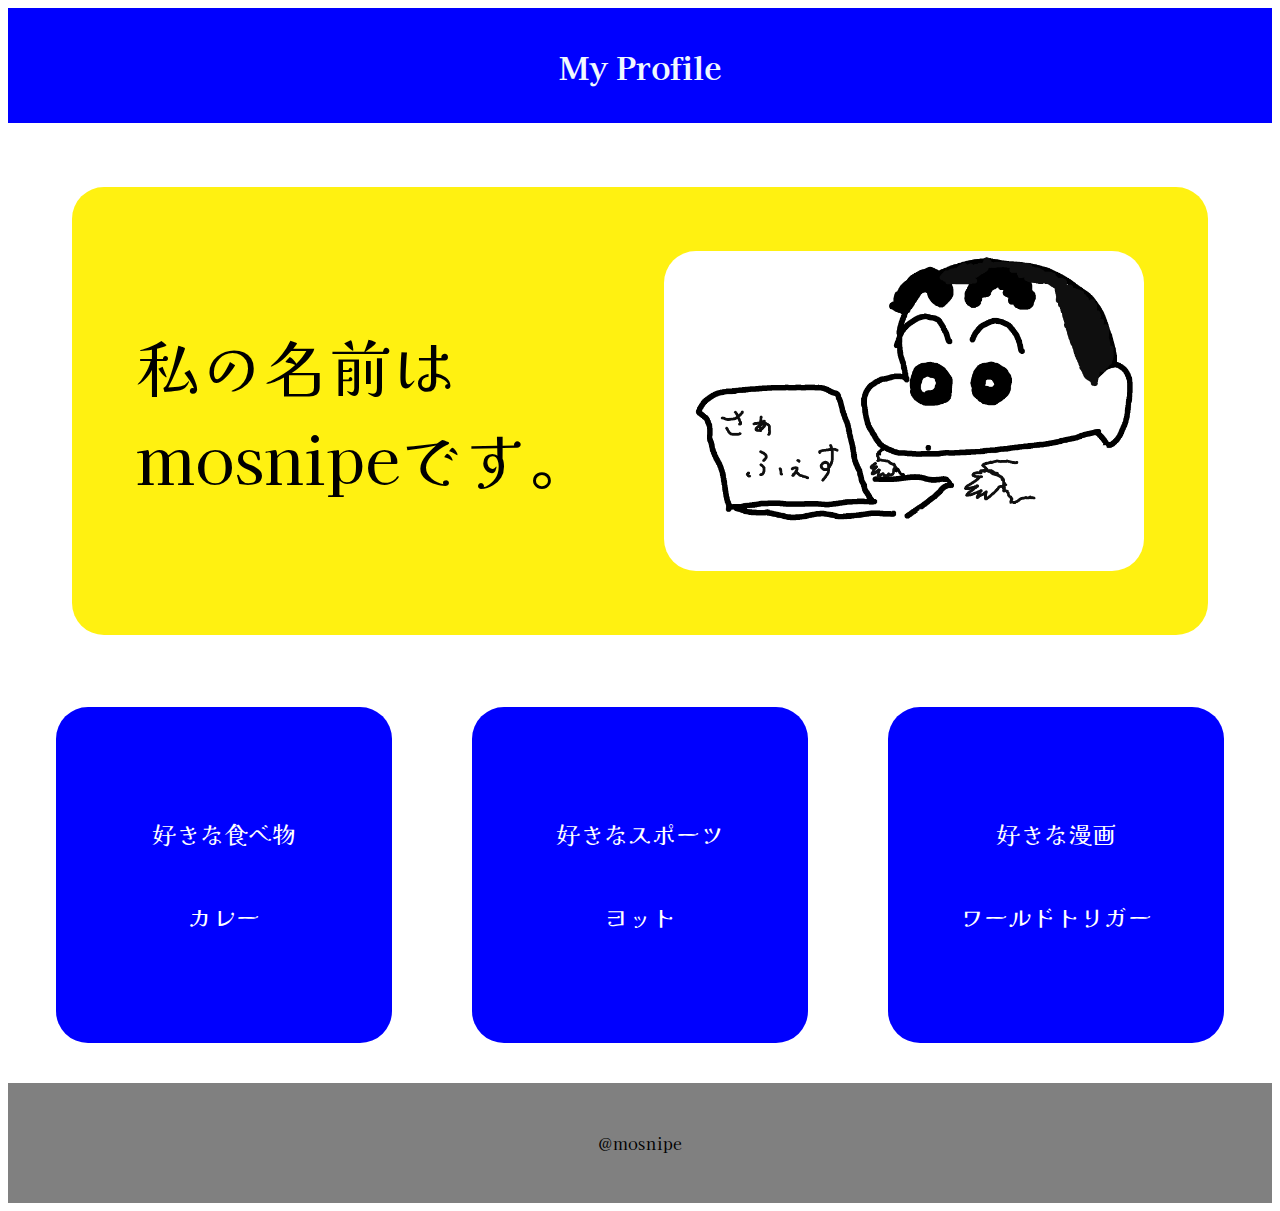
<file: 1-profile/index.html>
<!DOCTYPE html>
<html lang="ja">
<head>
    <meta charset="UTF-8">
    <meta name="viewport" content="width=device-width, initial-scale=1.0">
    <title>mosnipe-profile</title>
    <link rel="stylesheet" href="style.css">
    <link href="https://fonts.googleapis.com/css2?family=Hachi+Maru+Pop&display=swap" rel="stylesheet">
    <link href="https://fonts.googleapis.com/css2?family=Sawarabi+Mincho&display=swap" rel="stylesheet">
    <link href="https://fonts.googleapis.com/css2?family=Kaisei+Decol&display=swap" rel="stylesheet">



</head>
<body>
    <div class="header">
        <h2 class="header-ttl">My Profile</h2>
    </div>
    <div class="main">
        <div class="selfish">
            <p>私の名前はmosnipeです。</p>
            <img src="./img/selfish.png">
        </div>
        <div class="card-container">
            <div class="card card1">
                <p class="card-ttl">好きな食べ物</p>
                <p>カレー</p>
            </div>
            <div class="card card2">
                <p class="card-ttl">好きなスポーツ</p>
                <p>ヨット</p>
            </div>
            <div class="card card3">
                <p class="card-ttl">好きな漫画</p>
                <p>ワールドトリガー</p>
            </div>
        </div>
    </div>
    <div class="footer">
        <p class="footer-ttl">@mosnipe</p>
    </div>
    
</body>
</html>
</file>
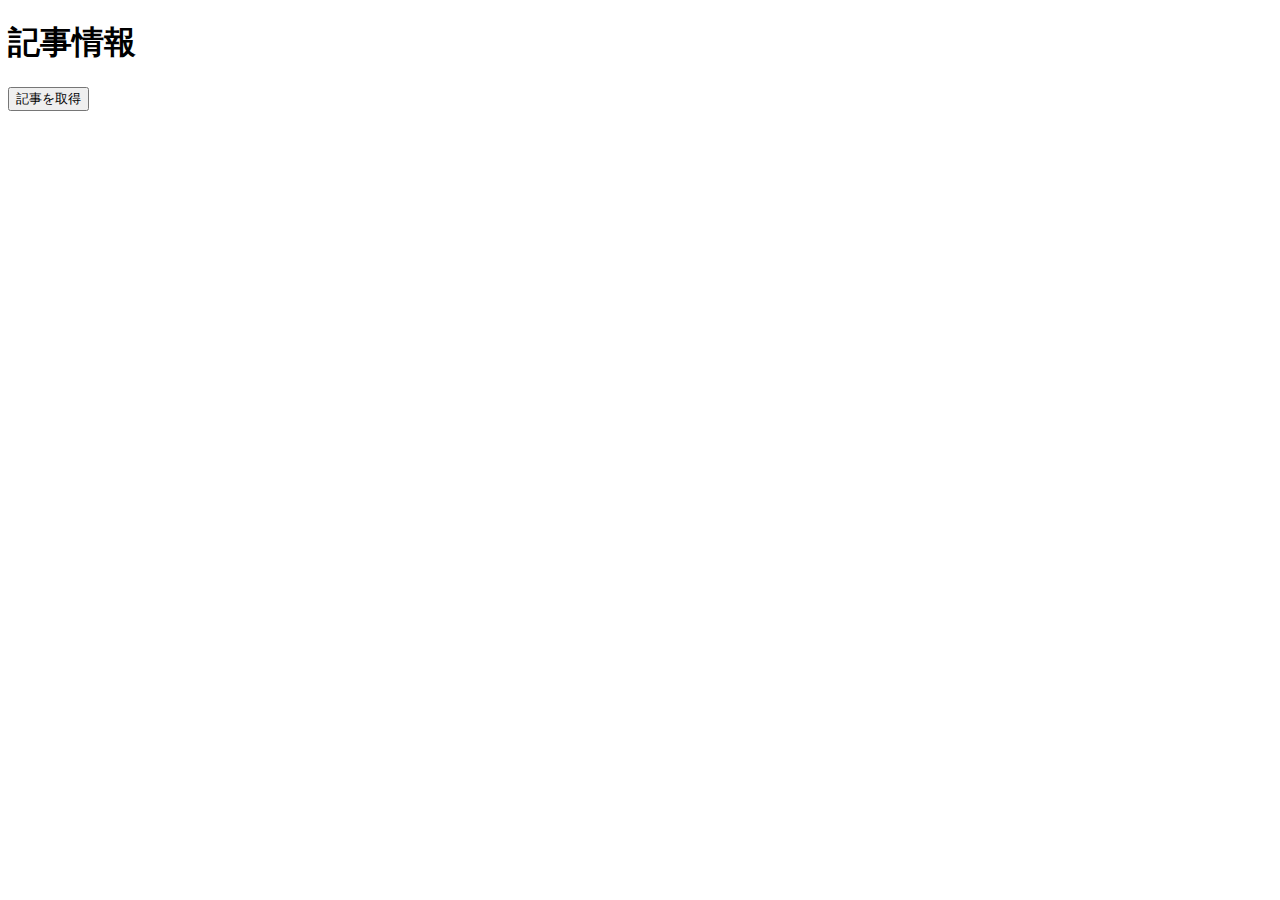
<file: 2-api/index.html>
<!DOCTYPE html>
<html lang="ja">
<head>
    <meta charset="UTF-8">
    <meta name="viewport" content="width=device-width, initial-scale=1.0">
    <title>APIデータ取得アプリ</title>
</head>
<body>
    <h1 class="title">記事情報</h1>
    <button id="fetchButton">記事を取得</button>
    <div id="output"></div>

    <script src="script.js"></script>
</body>
</html>
</file>
<file: 1-profile/style.css>
.header {
    display: flex;
    justify-content: center;
    align-items: center;
    background-color: blue;
}

.header-ttl {
    font-size: 32px;
    text-align: center;
    color: aliceblue;
    padding: 8px;
}

body {
    font-family: 'Kaisei Decol', serif;
  }

.selfish {
    display: flex;
    justify-content: center;
    align-items: center;
    margin: 64px;
    font-size: 64px;
    border-radius: 32px;
    background-color: #fff111;
    padding: 64px;

}



img {
    width: 480px;
    height: auto;
    border-radius: 32px;
}

.card-container {
    display: flex;
    justify-content: space-around;
    align-items: center;
    color: white;
    font-size: 24px;
    padding: 8px;
}

.card {
    display: flex;
    flex-direction: column; /* 子要素を縦方向に並べる */
    justify-content: center; /* 子要素全体を縦方向で中央揃え */
    align-items: center; /* 子要素を横方向で中央揃え */
    width: 320px;
    height: 320px;
    border-radius: 32px;
    text-align: center;
    padding: 8px;
    background-color: blue;
}


.footer {
    text-align: center;
    padding: 32px;
    margin-top: 32px;
    background-color: gray;
}
</file>
